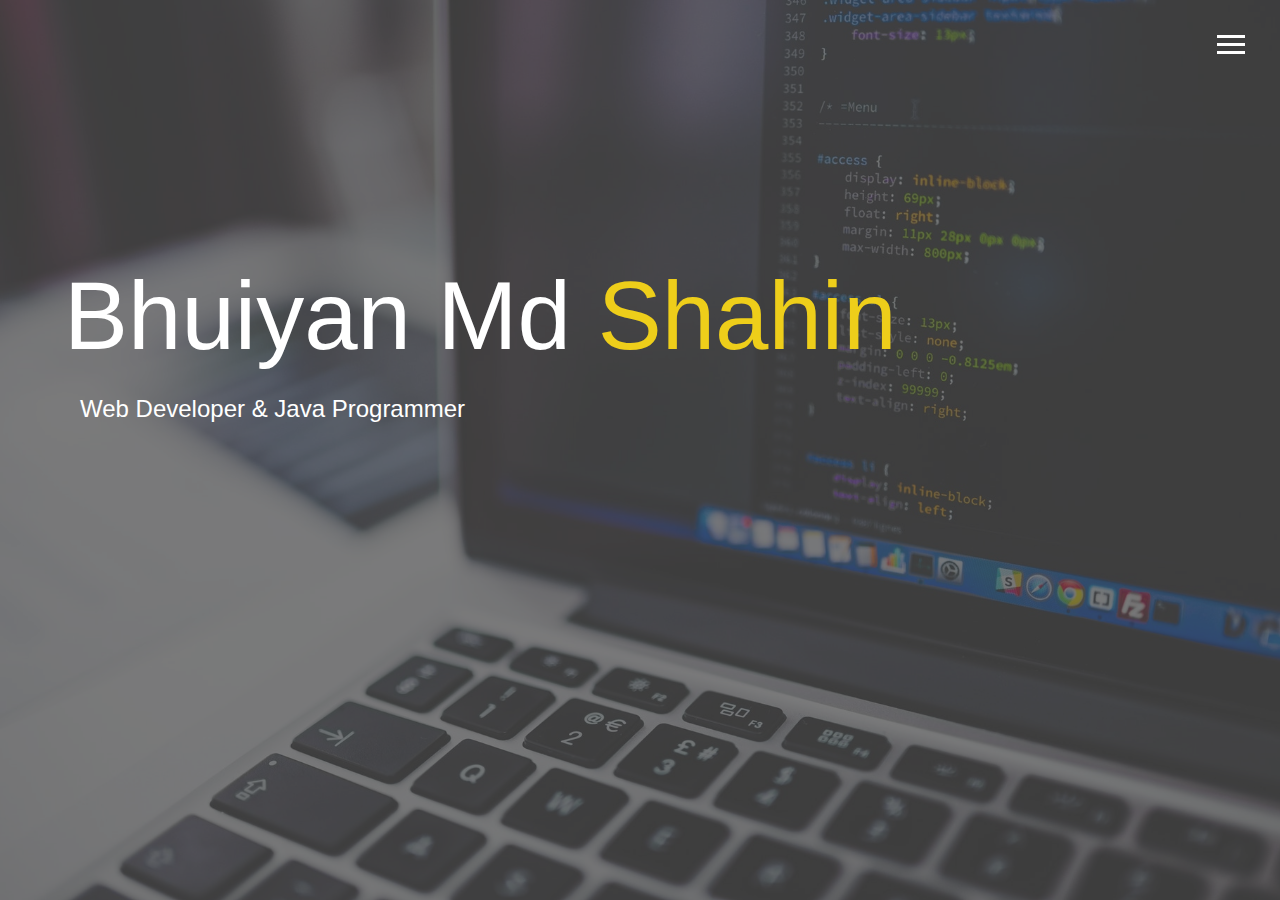
<file: index.html>
<!DOCTYPE html>
<html lang="en">

<head>
    <meta charset="UTF-8">
    <meta name="viewport" content="width=device-width, initial-scale=1.0">
    <meta http-equiv="X-UA-Compatible" content="ie=edge">
    <link rel="stylesheet" href="style.css">

    <link rel="stylesheet" href="https://use.fontawesome.com/releases/v5.5.0/css/all.css" integrity="sha384-B4dIYHKNBt8Bc12p+WXckhzcICo0wtJAoU8YZTY5qE0Id1GSseTk6S+L3BlXeVIU"
        crossorigin="anonymous">

    <title>Bhuiyan Shahin | Portfolio</title>
</head>

<body id="bg-img">
    <div class="overlay"></div>
    <header>
        <div class="hamburger">
            <div class="hamburger-line"></div>
            <div class="hamburger-line"></div>
            <div class="hamburger-line"></div>
        </div>

        <nav class="menu">
            <div class="menu-branding">
                <div class="portrait"></div>
            </div>

            <ul class="menu-nav">
                <li class="nav-item"><a href="index.html" class="nav-link">home</a></li>
                <li class="nav-item"><a href="about.html" class="nav-link">About me</a></li>
                <li class="nav-item"><a href="work.html" class="nav-link">Work</a></li>
                <li class="nav-item"><a href="contact.html" class="nav-link">How To reach Me</a></li>
            </ul>
        </nav>
    </header>
    <main id="home">
        <h1 class="lg-heading">Bhuiyan Md <span class="text-secondary">Shahin</span> </h1>
        <h2 class="sm-heading">Web Developer & Java Programmer</h2>
        <div class="icons">
            <a href="https://www.facebook.com/eshan.shahin" target="_blank">
                <i class="fab fa-facebook fa-2x"></i>
            </a>
            <a href="https://www.instagram.com/eshan.shahin" target="_blank">
                <i class="fab fa-instagram fa-2x"></i>
            </a>
            <a href="https://github.com/EshanShahin" target="_blank">
                <i class="fab fa-github fa-2x"></i>
            </a>
            <a href="#!">
                <i class="fab fa-linkedin fa-2x"></i>
            </a>
        </div>

    </main>

    <script src="app.js"></script>
</body>

</html>
</file>
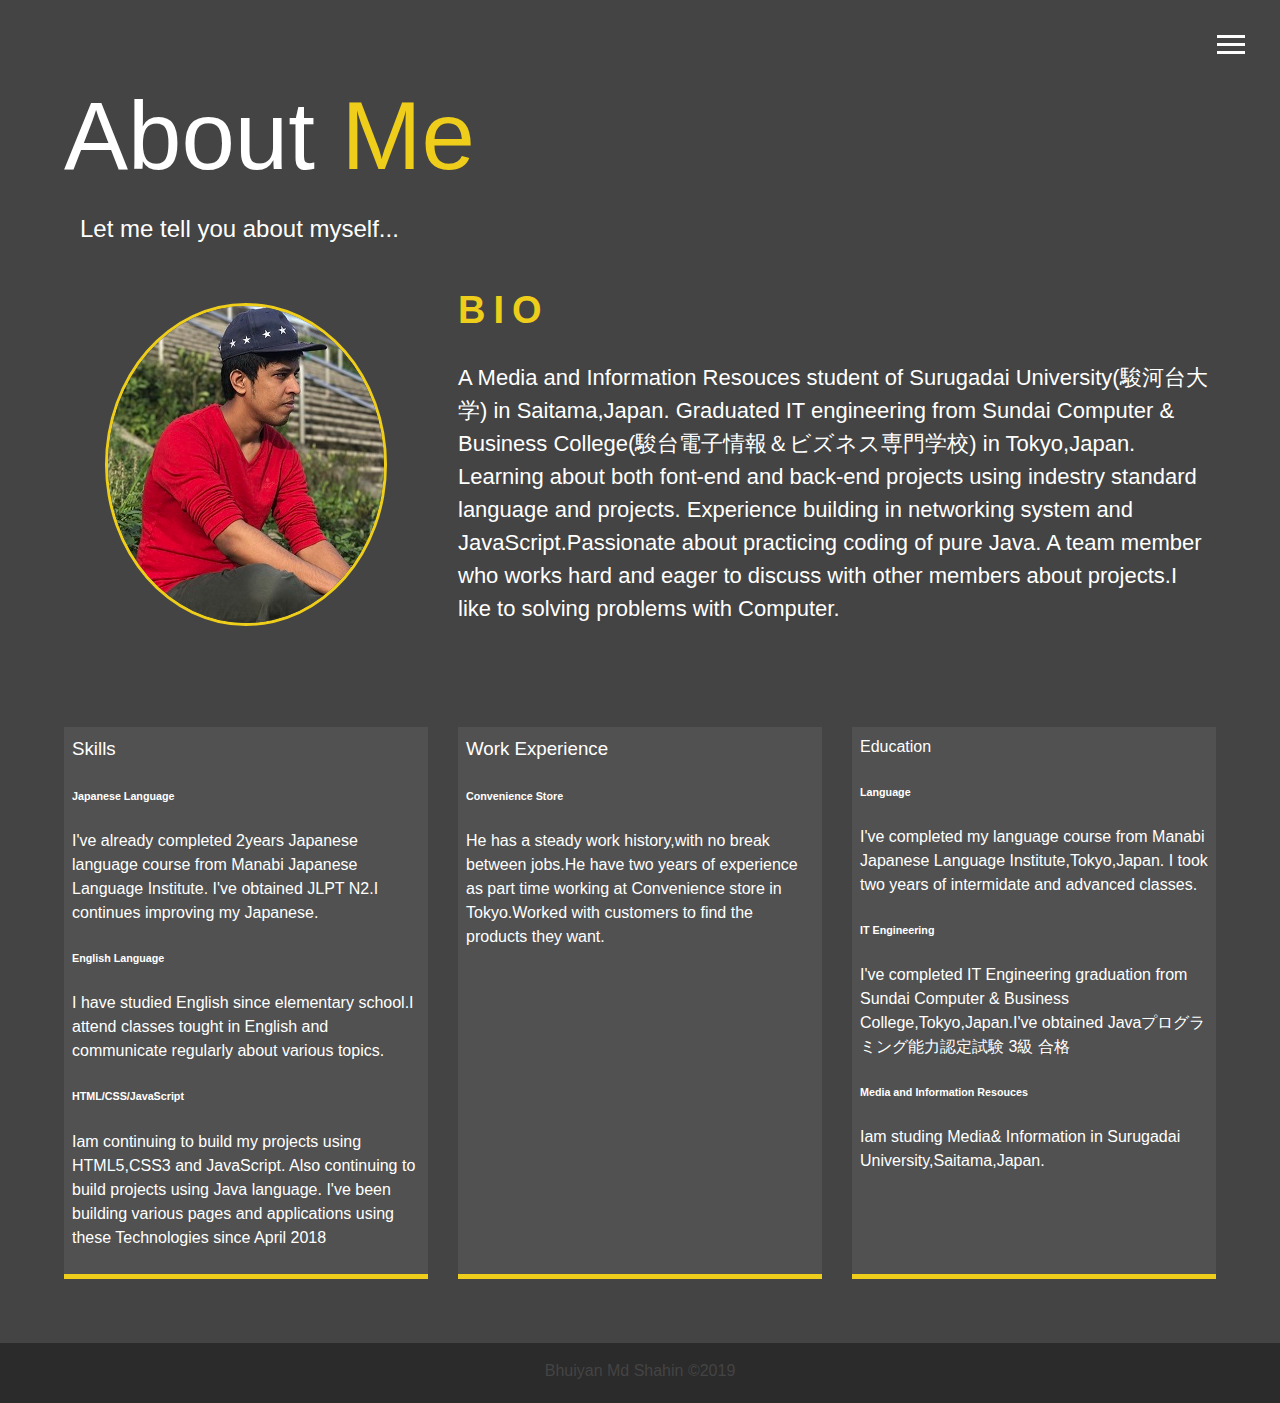
<file: about.html>
<!DOCTYPE html>
<html lang="en">

<head>
    <meta charset="UTF-8">
    <meta name="viewport" content="width=device-width, initial-scale=1.0">
    <meta http-equiv="X-UA-Compatible" content="ie=edge">
    <link rel="stylesheet" href="style.css">

    <link rel="stylesheet" href="https://use.fontawesome.com/releases/v5.5.0/css/all.css" integrity="sha384-B4dIYHKNBt8Bc12p+WXckhzcICo0wtJAoU8YZTY5qE0Id1GSseTk6S+L3BlXeVIU"
        crossorigin="anonymous">
    <!-- change -->
    <title>About Me</title>
</head>

<div class="overlay"></div>
<header>
    <div class="hamburger">
        <div class="hamburger-line"></div>
        <div class="hamburger-line"></div>
        <div class="hamburger-line"></div>
    </div>

    <nav class="menu">
        <div class="menu-branding">
            <div class="portrait"></div>
        </div>

        <ul class="menu-nav">
            <li class="nav-item"><a href="index.html" class="nav-link">home</a></li>
            <li class="nav-item"><a href="about.html" class="nav-link">About me</a></li>
            <li class="nav-item"><a href="work.html" class="nav-link">Work</a></li>
            <li class="nav-item"><a href="contact.html" class="nav-link">How To Reach Me</a></li>
        </ul>
    </nav>
</header>
<!-- change -->
<main id="about">

    <h1 class="lg-heading">About<span class="text-secondary"> Me</span> </h1>
    <h2 class="sm-heading">Let me tell you about myself...</h2>
    <div class="about-info">
        <img src="02.jpg" alt="" class="bio-image">
        <div class="bio">

            <h3 class="text-secondary bio-title">BIO</h3>
            <p>A Media and Information Resouces student of Surugadai University(駿河台大学) in Saitama,Japan.
                Graduated IT engineering from Sundai Computer & Business College(駿台電子情報＆ビズネス専門学校) in Tokyo,Japan.
                Learning about both font-end and back-end projects using indestry standard language and projects.
                Experience building in networking system and JavaScript.Passionate about practicing coding of pure
                Java.
                A team member who works hard and eager to discuss with other members about projects.I like to solving
                problems with Computer.
            </p>
        </div>
        <div class="job job-1">
            <h3 class="me-info">Skills</h3>
            <h6>Japanese Language</h6>
            <p>I've already completed 2years Japanese language course from Manabi Japanese Language Institute.
                I've obtained JLPT N2.I continues improving my Japanese.</p>
            <h6>English Language</h6>
            <p>I have studied English since elementary school.I attend classes tought in English and communicate
                regularly about various topics.</p>
            <h6>HTML/CSS/JavaScript</h6>
            <p>Iam continuing to build my projects using HTML5,CSS3 and JavaScript.
               Also continuing to build projects using Java language.  
                I've been building various pages and applications using these Technologies since April 2018</p>
        </div>
        <div class="job job-2">
            <h3 class="me-info">Work Experience</h3>
            <h6>Convenience Store</h6>
            <p>He has a steady work history,with no break between jobs.He have two years of experience as part time
                working at Convenience store in Tokyo.Worked with customers to find the products they want.</p>

        </div>
        <div class="job job-3">
            <div class="me-info">Education</div>
            <h6>Language</h6>
            <p>I've completed my language course from Manabi Japanese Language Institute,Tokyo,Japan. I took two years
                of intermidate and advanced classes.
                <h6>IT Engineering</h6>
                I've completed IT Engineering graduation from Sundai Computer & Business College,Tokyo,Japan.I've obtained
              Javaプログラミング能力認定試験 3級 合格
        <h6>Media and Information Resouces</h6>
            Iam studing Media& Information in Surugadai University,Saitama,Japan.</p>
        </div>
    </div>
</main>
<footer id="main-footer"> Bhuiyan Md Shahin &copy;2019</footer>
<script src="app.js"></script>
</body>

</html>
</file>
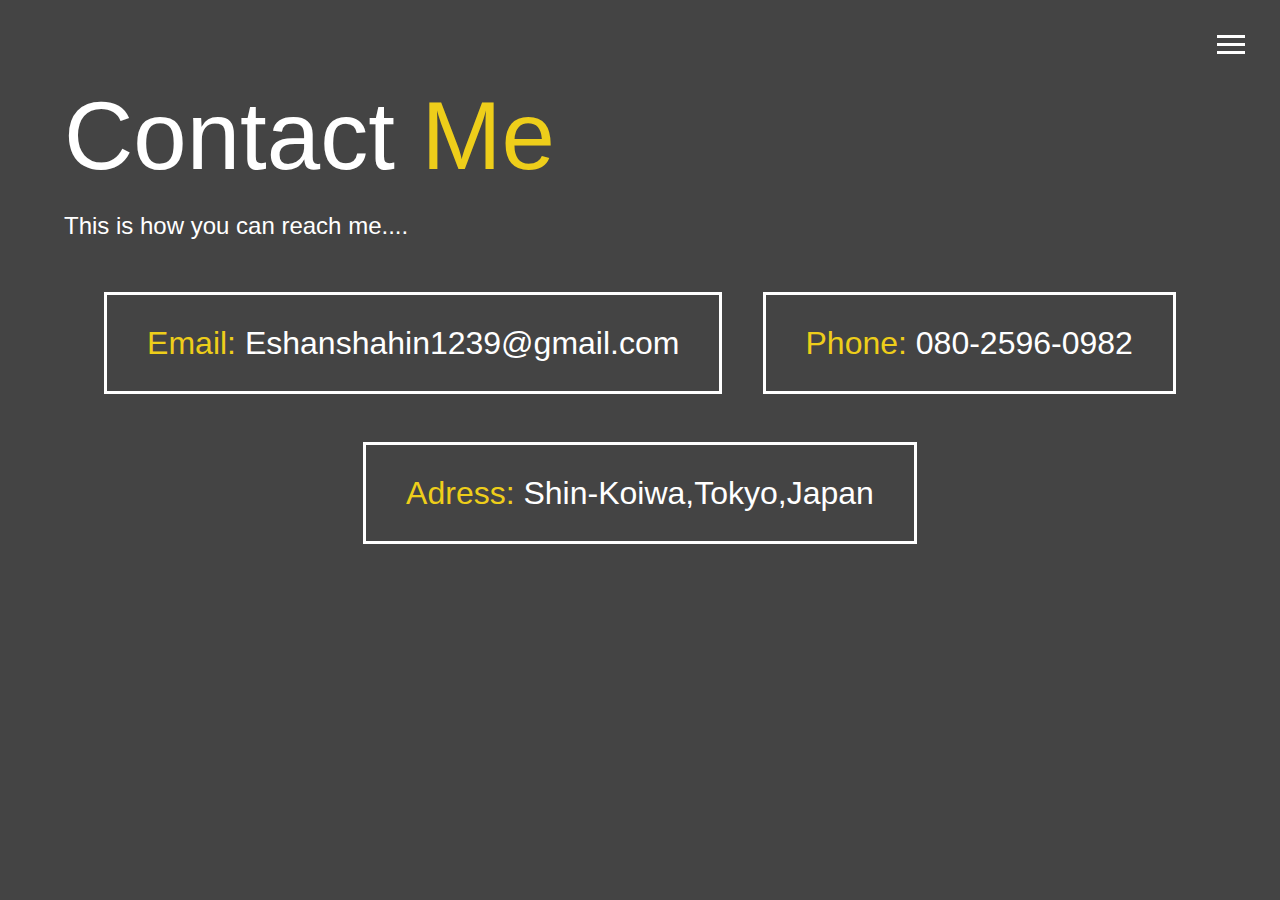
<file: contact.html>
<!DOCTYPE html>
<html lang="en">

<head>
    <meta charset="UTF-8">
    <meta name="viewport" content="width=device-width, initial-scale=1.0">
    <meta http-equiv="X-UA-Compatible" content="ie=edge">
    <link rel="stylesheet" href="style.css">

    <link rel="stylesheet" href="https://use.fontawesome.com/releases/v5.5.0/css/all.css" integrity="sha384-B4dIYHKNBt8Bc12p+WXckhzcICo0wtJAoU8YZTY5qE0Id1GSseTk6S+L3BlXeVIU"
        crossorigin="anonymous">
    <!-- change -->
    <title>Contact Me</title>
</head>

<div class="overlay"></div>
<header>
    <div class="hamburger">
        <div class="hamburger-line"></div>
        <div class="hamburger-line"></div>
        <div class="hamburger-line"></div>
    </div>

    <nav class="menu">
        <div class="menu-branding">
            <div class="portrait"></div>
        </div>

        <ul class="menu-nav">
            <li class="nav-item"><a href="index.html" class="nav-link">home</a></li>
            <li class="nav-item"><a href="about.html" class="nav-link">About me</a></li>
            <li class="nav-item"><a href="work.html" class="nav-link">Work</a></li>
            <li class="nav-item"><a href="contact.html" class="nav-link">How To reach Me</a></li>
        </ul>
    </nav>
</header>
<!-- change -->
<main id="contact">

    <h1 class="lg-heading">Contact<span class="text-secondary"> Me</span> </h1>
    <h2 class="small-heading">This is how you can reach me....</h2>
    <div class="boxes">

        <div><span class="text-secondary">Email: </span>Eshanshahin1239@gmail.com</div>
        <div><span class="text-secondary">Phone: </span>080-2596-0982</div>

        <div><span class="text-secondary">Adress: </span>Shin-Koiwa,Tokyo,Japan</div>
    </div>
</main>

<script src="app.js"></script>
</body>

</html>
</file>
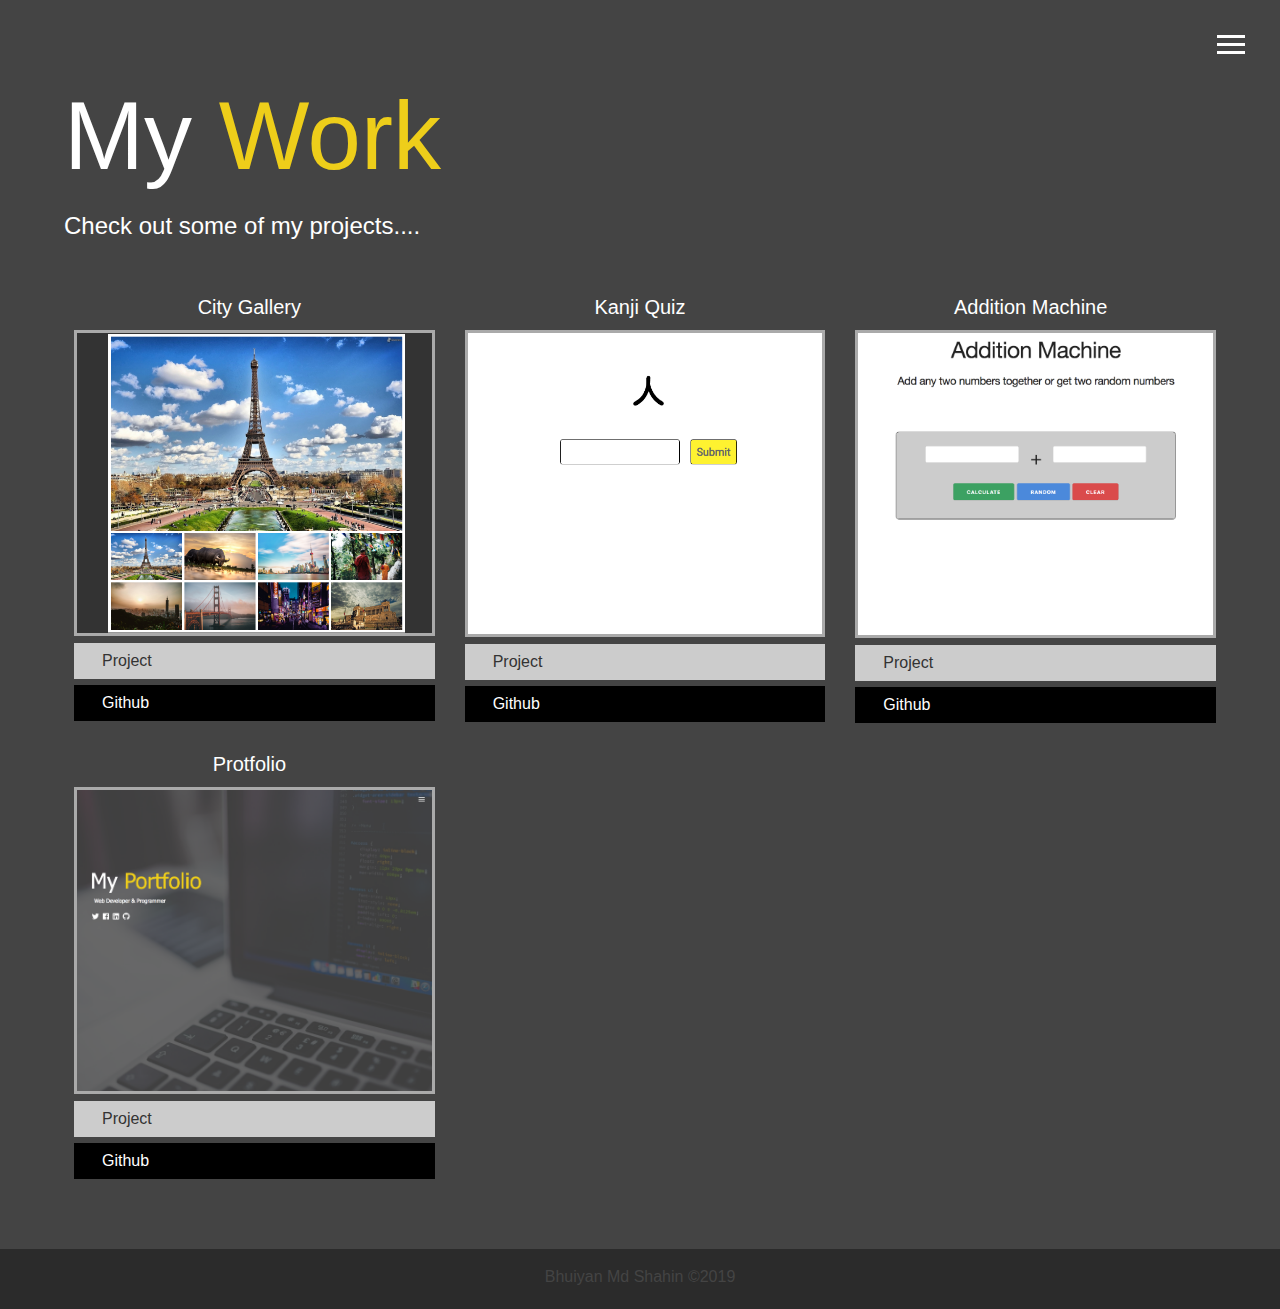
<file: work.html>
<!DOCTYPE html>
<html lang="en">

<head>
    <meta charset="UTF-8">
    <meta name="viewport" content="width=device-width, initial-scale=1.0">
    <meta http-equiv="X-UA-Compatible" content="ie=edge">
    <link rel="stylesheet" href="style.css">

    <link rel="stylesheet" href="https://use.fontawesome.com/releases/v5.5.0/css/all.css" integrity="sha384-B4dIYHKNBt8Bc12p+WXckhzcICo0wtJAoU8YZTY5qE0Id1GSseTk6S+L3BlXeVIU"
        crossorigin="anonymous">
    <!-- change -->
    <title>View My Work</title>
</head>

<div class="overlay"></div>
<header>
    <div class="hamburger">
        <div class="hamburger-line"></div>
        <div class="hamburger-line"></div>
        <div class="hamburger-line"></div>
    </div>

    <nav class="menu">
        <div class="menu-branding">
            <div class="portrait"></div>
        </div>

        <ul class="menu-nav">
            <li class="nav-item"><a href="index.html" class="nav-link">home</a></li>
            <li class="nav-item"><a href="about.html" class="nav-link">About me</a></li>
            <li class="nav-item"><a href="work.html" class="nav-link">Work</a></li>
            <li class="nav-item"><a href="contact.html" class="nav-link">How To reach Me</a></li>
        </ul>
    </nav>
</header>
<!-- change -->
<main id="about">

    <h1 class="lg-heading">My<span class="text-secondary"> Work</span> </h1>
    <h2 class="small-heading">Check out some of my projects....</h2>
    <div class="projects">
        <div class="items">
            <div class="project-title">City Gallery</div>
            <a href="https://eshanshahin.github.io/City-Gallery/" target="_blank"><img src="Project1.png" alt=""></a>
            <a href="https://eshanshahin.github.io/City-Gallery/" target="_blank" class="work-btn btn-light"><i class="fas fa-eye"></i>Project</a>

            <a href="https://github.com/EshanShahin/City-Gallery" target="_blank" class="work-btn btn-dark"><i class="fab fa-github"></i>Github</a>
        </div>

        <div class="items">
            <div class="project-title">Kanji Quiz</div>
            <a href="https://eshanshahin.github.io/Kanji-Quiz/" target="_blank"><img src="Project2.png" alt=""></a>
            <a href="https://eshanshahin.github.io/Kanji-Quiz/" target="_blank" class="work-btn btn-light"><i class="fas fa-eye"></i>Project</a>

            <a href="https://github.com/EshanShahin/Kanji-Quiz" target="_blank" class="work-btn btn-dark"><i class="fab fa-github"></i>Github</a>
        </div>
        <div class="items">
            <div class="project-title">Addition Machine</div>
            <a href="https://eshanshahin.github.io/Addition-Machine/" target="_blank"><img src="Project3.png" alt=""></a>
            <a href="https://eshanshahin.github.io/Addition-Machine/" target="_blank" class="work-btn btn-light"><i
                    class="fas fa-eye"></i>Project</a>

            <a href="https://github.com/EshanShahin/Addition-Machine" target="_blank" class="work-btn btn-dark"><i
                    class="fab fa-github"></i>Github</a>
        </div>
        <div class="items">
            <div class="project-title">Protfolio</div>
            <a href="#"><img src="Project4.png" alt=""></a>
            <a href="" class="work-btn btn-light"><i class="fas fa-eye"></i>Project</a>

            <a href="" class="work-btn btn-dark"><i class="fab fa-github"></i>Github</a>
        </div>
    </div>
</main>
<footer id="main-footer"> Bhuiyan Md Shahin &copy;2019</footer>
<script src="app.js"></script>
</body>

</html>
</file>
<file: style.css>
*{
    box-sizing: border-box;
}
body{
    background: #444;
    color: #fff;
    height: 100%;
    margin: 0;
    font-family: 'Segoe UI', Tahoma, Geneva, Verdana, sans-serif;
    line-height: 1.5;
}

h1,h2,h3{
    margin: 0;
    font-weight: 400;
}
.lg-heading{
    font-size: 6rem;
}
.sm-heading{
    margin-bottom: 2rem;
    padding: 0.2rem 1rem;
}
a{
    color:#fff;
    text-decoration: none;
}
header{
    width: 100%;
    z-index: 2;
    position: fixed;
}
.text-secondary{
    color: #eece1a;
}
main{
    padding: 4rem;
    height: 100%;
}
.icons{
    margin-top: 1rem;
}
.icons a{
    padding: 0.4rem;
}
.icons a:hover{
    color: #eece1a;
    transition: all 1s ease-out;
}
#home{
    overflow: hidden;
}
#home h1{
    margin-top: 20vh;
}
#bg-img{
    background-image: url(background.jpg);
    background-attachment: fixed;
    background-size: cover;
}
.overlay{
    position: absolute;
    background: rgba(68,68,68,0.7);
    height: 100%;
    width: 100%;
    top: 0;
    right: 0;
z-index: -1;
}

.hamburger{
    position: absolute;
    top:35px;
    right:35px;
    cursor: pointer;
    transition: all 0.6s ease-out;
    z-index: 3;
}
.hamburger-line{
    width: 28px;
    height: 3px;
    margin-bottom: 5px;
    background: #fff;
    transition: all 0.6s ease-out;
}
.close{
    transform: rotate(180deg);
}
.menu{
    position: fixed;
    top: 0;
    width: 100%;
    visibility: hidden;
}
.show{
    visibility: visible;
    width: 100%;
}
.menu-nav,.menu-branding{
    width: 50%;
    display: flex;
    flex-flow: column wrap;
    justify-content: center;
    align-items: center;
    float: left;
    height: 100vh;
    overflow: hidden;
}
.menu-nav{
    background: #333;
    padding: 0;
    margin: 0;
    list-style: none;
}
.nav-link{
    display: inline-block;
    position: relative;
    font-size: 30px;
    padding: 1rem;
    font-weight: 300;
    text-transform: uppercase;
}
.nav-link:hover{
    color: #eece1a;
}
.menu-branding{
    background: #777;
}
.portrait{
    width:250px;
    height:250px;
    background:url("011.jpg");
    border-radius: 50%;
    border: 3px solid #eece1a;
}
/* About page */
.about-info{
    display: grid;
    grid-template-columns: 1fr 1fr 1fr;
    grid-template-areas: "bioimage bio bio"
    "job1 job2 job3";
    grid-gap: 30px;   
}
#main{
    max-width: 1440px;
    margin: auto;
}
.bio-title{
    font-size: 38px;
    letter-spacing: 0.5rem;
    font-weight: bolder;
}
.bio-image{
    grid-area: bioimage;
    margin: auto;
    border-radius: 50%;
    border: 3px solid #eece1a;
}
.bio{
    grid-area: bio;
    font-size: 22px;
}
.job{
    margin-top: 50px;
    background:#515151;
    padding: 0.5rem;
    border-bottom: 5px solid #eece1a;
    min-height: 300px;
}
.job-1{
    grid-area: job1;
}
.job-2{
    grid-area: job2;
}
.job-3{
grid-area: job3;
}
.boxes{
    display: flex;
    flex-wrap: wrap;
    justify-content: space-evenly;
    align-items: center;
    margin-top: 3rem;
}
.boxes div{
    font-size: 2rem;
    border: 3px solid #fff;
    padding: 1.5rem 2.5rem;
    margin-bottom: 3rem;
    transition: all 0.5s ease-out;
}
.boxes div:hover{
    padding:0.5rem 1.5rem;
    background: #eece1a;
    color: #fff;
}
.boxes div:hover span{
    color:#000;
}
/* Work page */
.projects{
    display: grid;
    grid-template-columns: 1fr 1fr 1fr;
    grid-gap: 20px;
    margin-top: 3rem;
}
.projects img{
    width: 100%;
    border: 3px solid #aaa;
}
.project-title{
    font-size: 20px;
    text-align: center;
    margin-bottom: 8px;
}
.items a{
    margin-left: 10px;
    display: block;
}
.items i{
    margin: 0 10px;
}
.work-btn{
    padding: 6px 8px;
    margin-bottom: 6px;
}
.btn-dark {
    background: #000;
}
.btn-light{
    background: #ccc;
    color: #333;
}
.work-btn:hover{
    background: #eece1a;
}

#main-footer{
    text-align: center;
    padding: 1rem;
    background: #2b2b2b;
    color:#444;
    height: 60px;
}
@media(max-width: 500px){
    main{
        align-items: center;
        text-align: center;
    }
 .lg-heading{
     line-height: 1;
     margin-bottom: 1rem;
     font-size: 3rem;
 }
 main#home h1{
     margin-top: 10vh;
 }
 .menu-branding,
 .menu-nav {
     float:none;
     width: 100%;
 }
 .menu-branding{
     height: 35vh;
 }
 .menu-nav{
     height: 65vh;
 }
.about-info{
    grid-template-areas:
    "bioimage"
    "bio"
    "job1"
    "job2"
    "job3";
    grid-template-columns: 1fr;

}
.projects{
    grid-template-columns: 1fr; 
}
.project-title{
    font-size: 1rem;
}
#contact.lg-heading{
    font-size: 5rem;
}
.boxes div{
    font-size: 1rem;
}
}
</file>
